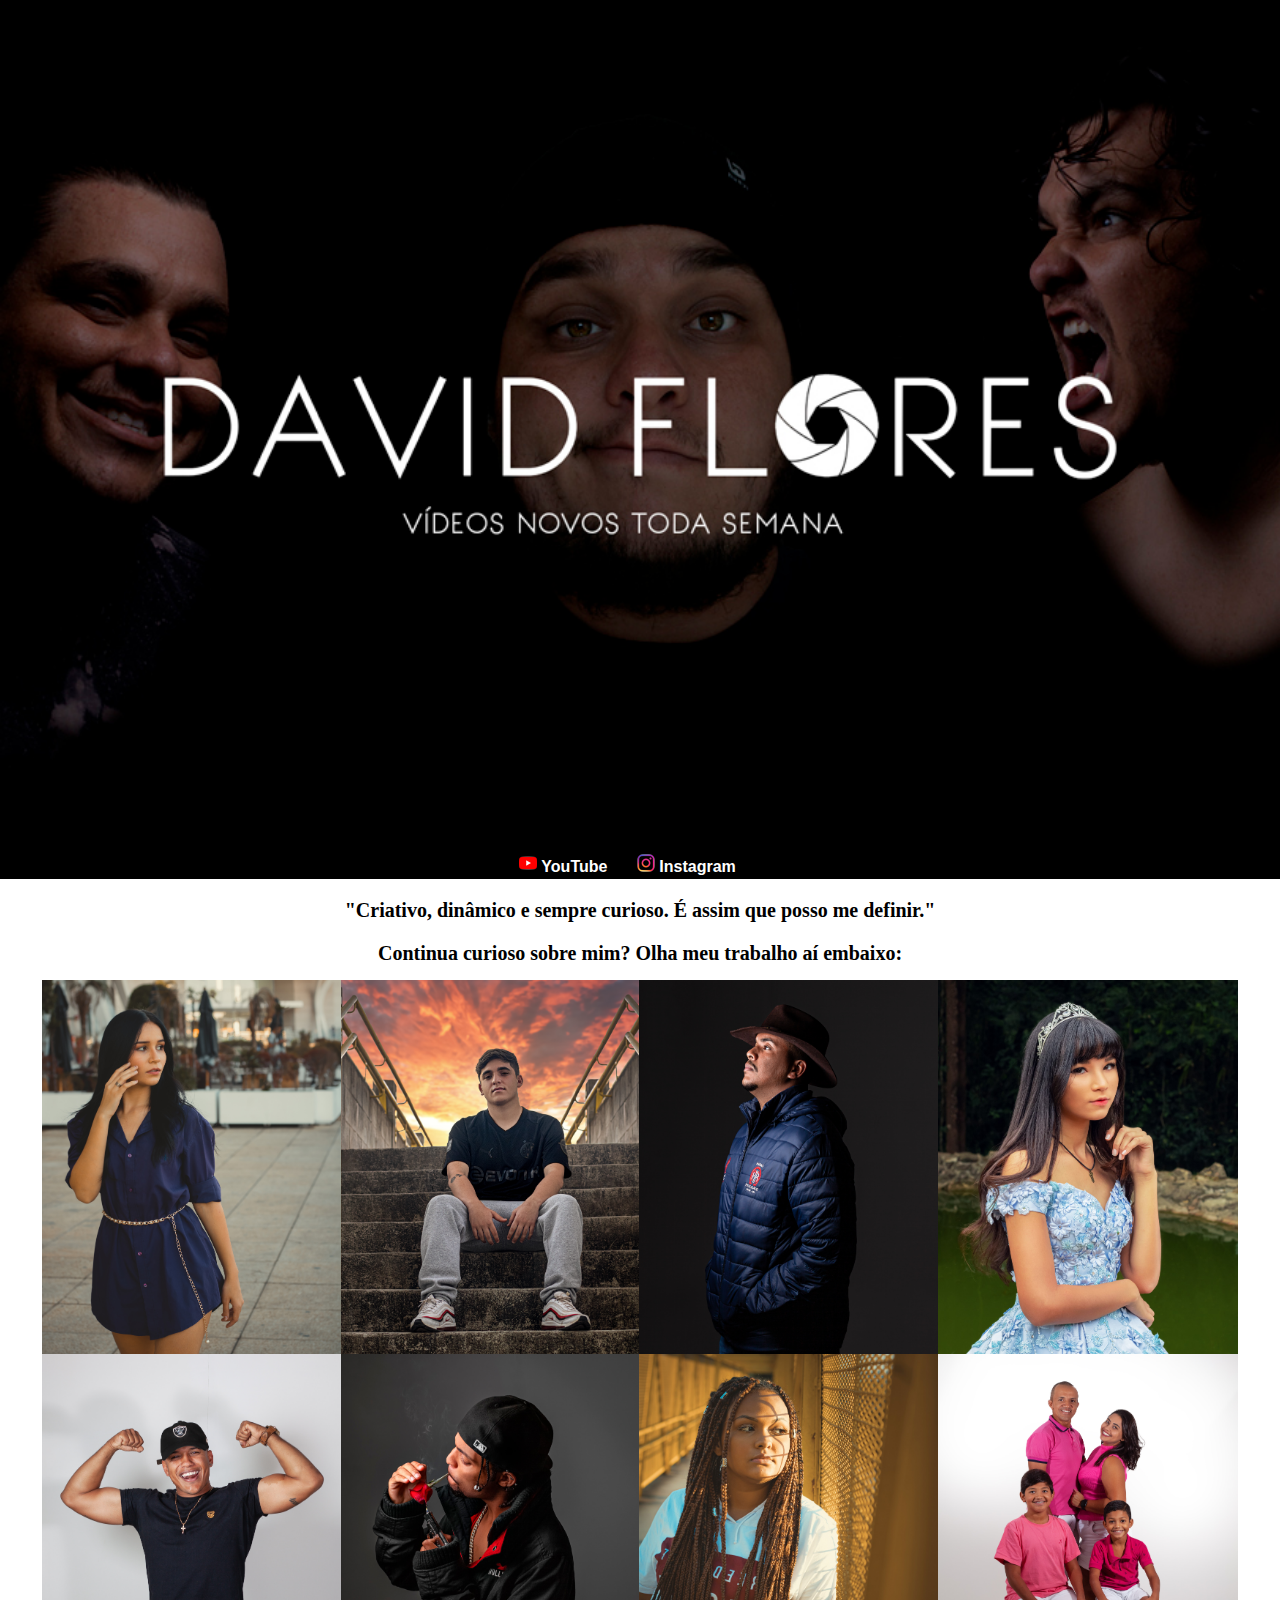
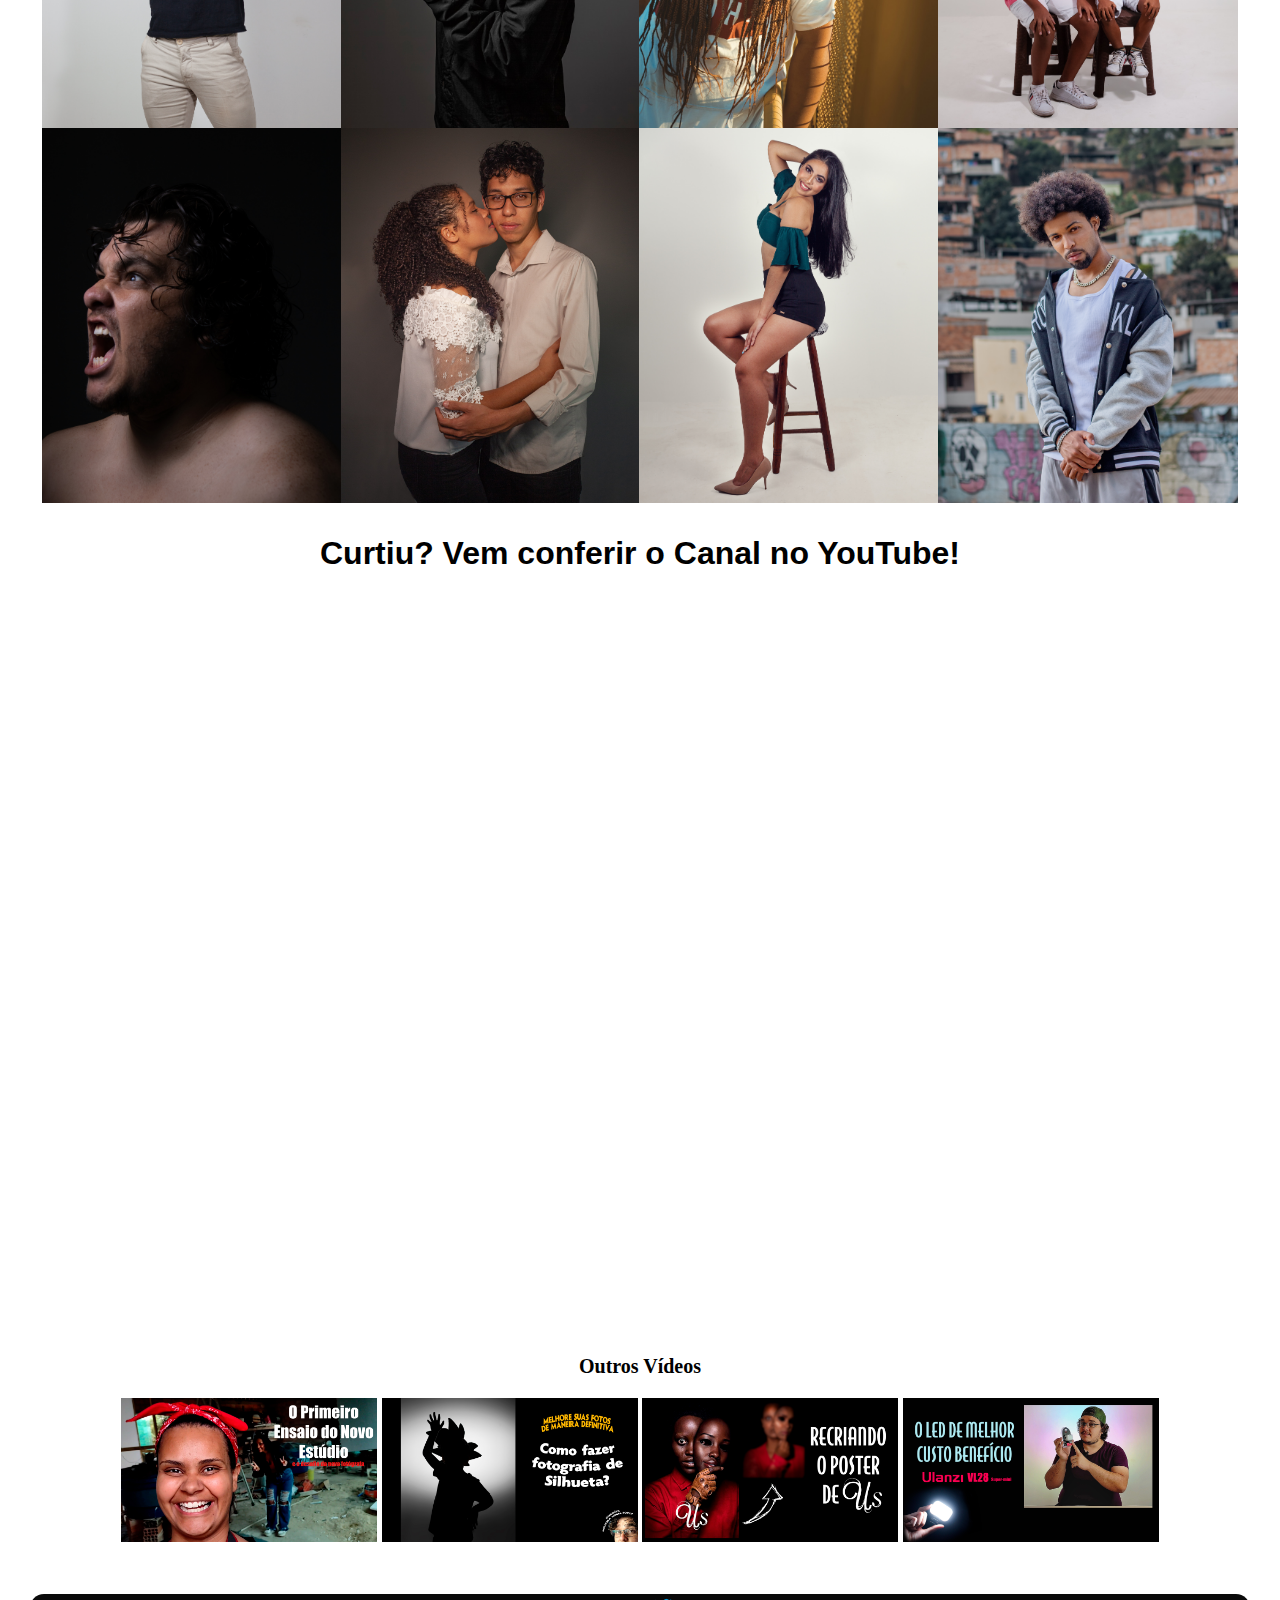
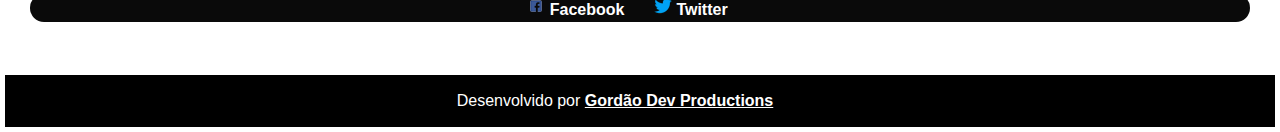
<file: index.html>
<!DOCTYPE html>
<html lang="pt-br">
<head>
    <meta charset="UTF-8">
    <meta http-equiv="X-UA-Compatible" content="IE=edge">
    <meta name="viewport" content="width=device-width, initial-scale=1.0">
    <title>Prototipo</title>
    <link rel="stylesheet" href="style.css">
</head>
<body>
    <header>
        <img src="images/bannercabecalho.jpg" alt="Capa">
        <nav>
            <a href="https://youtube.com/odavidflores" target="_blank" rel="external"><img src="icones/youtube-ico.png"> YouTube</a>
            <a href="https://www.instagram.com/davidflores.fotografo/" target="_blank" rel="external"><img src="icones/insta-ico.png"> Instagram</a>
        </nav>
    </header>
    <main>
        <section id="assuntos">

        </section>
        <section id="noticias">
            <article>
                <p>"Criativo, dinâmico e sempre curioso. É assim que posso me definir."</p>
                <p>Continua curioso sobre mim? Olha meu trabalho aí embaixo:</p>
                <div class="img"><img src="images/catalogo/kamila.jpg" alt=""></div>
                <div class="img"><img src="images/catalogo/vitor.jpg" alt=""></div>
                <div class="img"><img src="images/catalogo/natan.jpg" alt=""></div>
                <div class="img"><img src="images/catalogo/mariaeduarda.jpg" alt=""></div>
                <div class="img"><img src="images/catalogo/raphael.jpg" alt=""></div>
                <div class="img"><img src="images/catalogo/lildae.jpg" alt=""></div>
                <div class="img"><img src="images/catalogo/esther.jpg" alt=""></div>
                <div class="img"><img src="images/catalogo/narlaefernando.jpg" alt=""></div>
                <div class="img"><img src="images/catalogo/david.jpg" alt=""></div>
                <div class="img"><img src="images/catalogo/samaraestanley.jpg" alt=""></div>
                <div class="img"><img src="images/catalogo/aline.jpg" alt=""></div>
                <div class="img"><img src="images/catalogo/lildae2.jpg" alt=""></div>

            </article>
            <br>
            <article>
                <h1 id="centralizado">Curtiu? Vem conferir o Canal no YouTube!</h1>
                <div class="video"><iframe width="560" height="315" src="https://www.youtube.com/embed/6DebxxWSdyY" title="YouTube video player" frameborder="0" allow="accelerometer; autoplay; clipboard-write; encrypted-media; gyroscope; picture-in-picture" allowfullscreen></iframe></div>
                
                <p>Outros Vídeos</p>
                <a href="https://www.youtube.com/watch?v=8fiWDtzSVgk" target="_blank" rel="external"><img src="images/testealine.jpg" width="20%"></a>
                <a href="https://www.youtube.com/watch?v=cxWdJVi3DXk&t=2s" target="_blank" rel="external"><img src="images/silhueta.jpg" width="20%"></a>
                <a href="https://www.youtube.com/watch?v=mtLrsRnBGzo&t=16s" target="_blank" rel="external"><img src="images/us.jpg" width="20%"></a>
                <a href="https://www.youtube.com/watch?v=Kdkb2j0qVZk&t=26s" target="_blank" rel="external"><img src="images/ulanzi.jpg" width="20%"></a>
            </article>
            <br>
            <article id="redes">
                <a href="https://facebook.com/davidgauchoflores/" target="_blank" rel="external"> <img src="icones/face-ico.png"> Facebook</a>
                <a href="https://twitter.com/fotografodavidf" target="_blank" rel="external"> <img src="icones/twitter-ico.png"> Twitter</a>
            </article>
        </section>
    </main>
    <br>
    <footer>
        <p id="sublinhado">Desenvolvido por <a href="https://github.com/ODavidFlores" target="_blank">Gordão Dev Productions</a></p>
    </footer>
</body>
</html>
</file>
<file: style.css>
@charset "UTF-8";

body{
    font-family: Arial, Helvetica, sans-serif;
    background-color: white(173, 173, 173);
    margin: 0px;
    padding: 0px;
}

header{
    background-color: white;
    padding: 0px;
    margin: 0px;
}

header > img{
    width: 100%;
    position: relative;
}

main{
    background-color: white;
    padding: 0px;
    margin: 0px;
    overflow: hidden;
}

main > section > article > p{
    
    font-family: 'Times New Roman', Times, serif;
    font-size: 20px;
    font-weight: bold;
}

main > section > article{
    text-align: center;
}

#autor{
    text-align: right;
    font-family: Arial, Helvetica, sans-serif;
    font-size: 16px;
}

#centralizado{
    text-align: center;
    margin: 10px 0px -10px 0px;
}

#redes{
    border-radius: 40px;
    text-align: center;
    background-color: rgb(10, 10, 10);
    padding: 3px;
    font-weight: bold;
    margin: 30px;
}

#redes > a{
    text-decoration: none;
    color: white;
    font-weight: bold;
    margin-right: 25px;
    display: inline-block;
}

#sublinhado > a{
    text-decoration: underline;
    color: white;
    font-weight: bold;
    margin-right: 50px;
}

nav{
    text-align: center;
    background-color: rgb(0, 0, 0);
    padding: 3px;
    margin-top: -5px;
}

nav > a{
    text-decoration: none;
    color: white;
    font-weight: bold;
    margin-right: 25px;
    display: inline-block;
}

article{
    background-color: white;
    margin: 0px;
    padding: 0px;
}

div.img {
    display: inline-block;
    margin: -5px -2.9px -5px -2.9px;

}

div.img >img{
    max-width: 300px;
    width: 100%;
}

div.video{
    margin-bottom: 30px;
    margin: 0px -20px 30px -20px;
    padding: 20px;
    padding-bottom: 58%;
    position: relative;
}

div.video > iframe {
    position: absolute;
    top: 5%;
    left: 5%;
    width: 90%;
    height: 90%;
}

footer{
    background-color: black;
    color: white;
    text-align: center;
    position: static;
    padding: 1px;
    margin: 5px;
}
</file>
